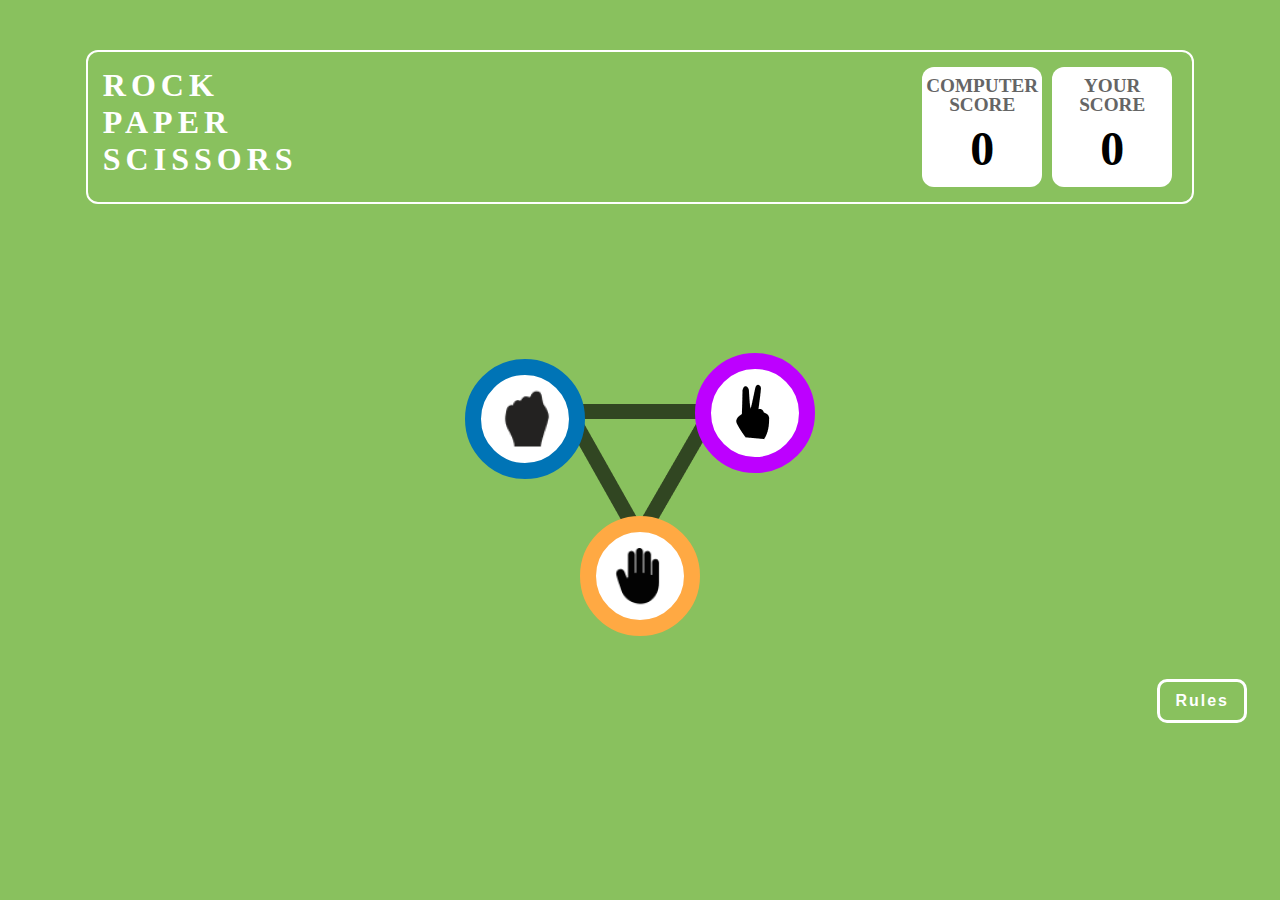
<file: index.html>
<!DOCTYPE html>
<html lang="en">
  <head>
    <meta charset="UTF-8" />
    <meta name="viewport" content="width=device-width, initial-scale=1.0" />
    <title>Rock Paper Scissor</title>
    <link rel="stylesheet" href="./style.css" />
  </head>
  <body>
    <div class="panel">
      <div class="title">
        <div>Rock</div>
        <div>Paper</div>
        <div>Scissors</div>
      </div>
      <div class="score-board">
        <span class="cmp-score">
          <p>Computer</p>
          <p>Score</p>
          <div class="count js-cmp-score">0</div>
        </span>
        <span class="ply-score">
          <p>Your</p>
          <p>Score</p>
          <div class="count js-ply-score">0</div>
        </span>
      </div>
    </div>

    <div class="container">
      <div class="js-inner-elements moves-div">
        <button class="button-rock">
          <img class="img-size js-rock-btn" src="./img/Rock.png" alt="" />
        </button>
        <img src="./img/Line 1.png" alt="" />
        <div>
          <button class="button-scissor js-scissor-btn">
            <img class="img-size" src="./img/Scissors.png" alt="" />
          </button>
          <img src="./img/Line 3.png" alt="" />
          <button class="button-paper js-paper-btn">
            <img class="img-size" src="./img/Paper.png" alt="" />
          </button>
          <img src="./img/Line 2.png" alt="" />
        </div>
      </div>
    </div>
    <div class="botton-btn">
      <button class="rul-btn" id="js-rul-btn">Rules</button>
      <button class="nxt-btn" id="js-nxt-btn">Next</button>
    </div>
    <script src="./script.js"></script>
  </body>
</html>
</file>
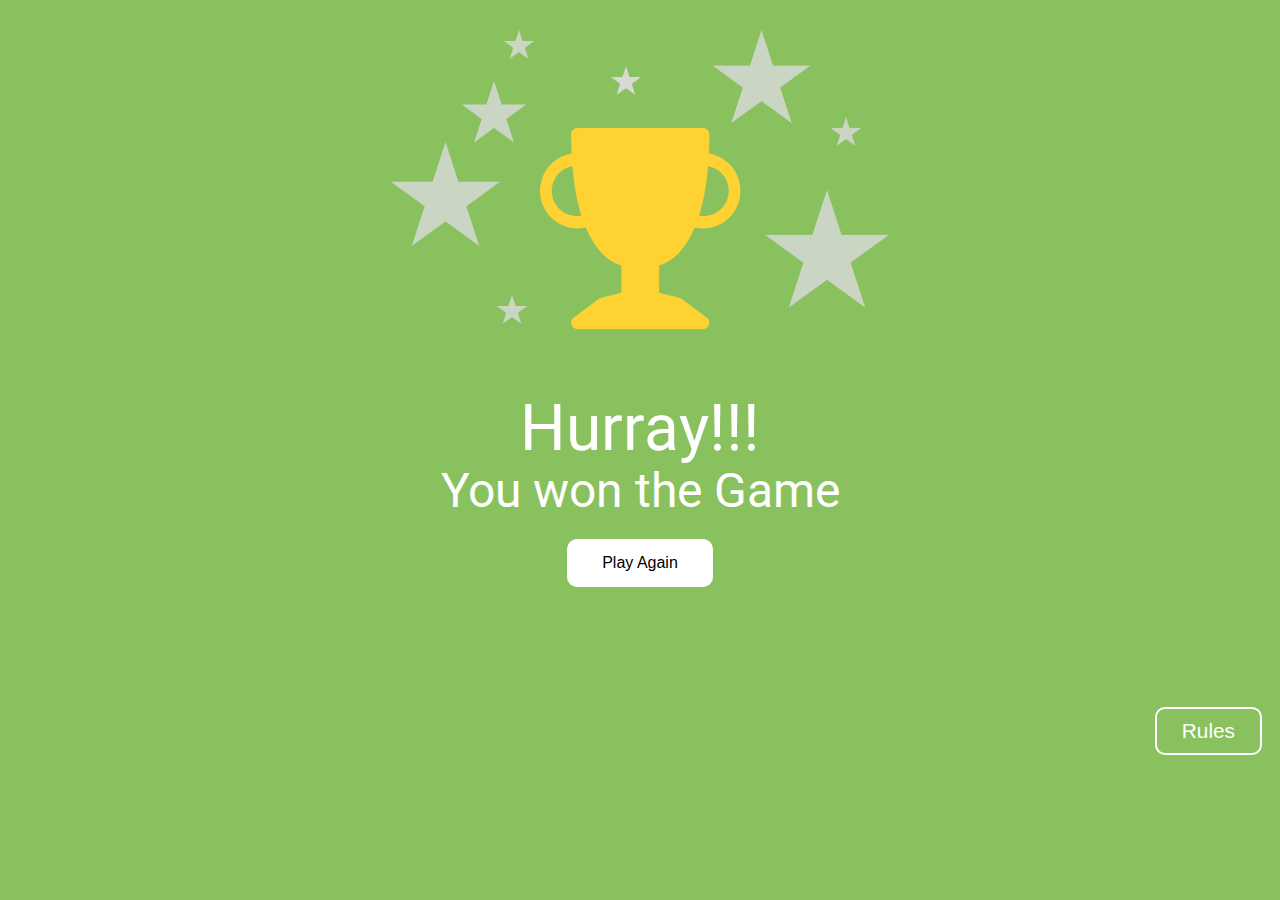
<file: hurray.html>
<!DOCTYPE html>
<html lang="en">
  <head>
    <meta charset="UTF-8" />
    <meta name="viewport" content="width=device-width, initial-scale=1.0" />
    <title>Document</title>
    <link rel="stylesheet" href="./hurray.css" />
    <link rel="preconnect" href="https://fonts.googleapis.com" />
    <link rel="preconnect" href="https://fonts.gstatic.com" crossorigin />
    <link
      href="https://fonts.googleapis.com/css2?family=Roboto:ital,wght@0,100;0,300;0,400;0,500;0,700;0,900;1,100;1,300;1,400;1,500;1,700;1,900&display=swap"
      rel="stylesheet"
    />
  </head>
  <body>
    <section class="section">
      <div class="content">
        <div>
          <img class="star" src="./img/cup.png" alt="" />
        </div>
        <div class="cups">
          <img src="./img/star.png" alt="" />
        </div>
        <div>
          <div class="all-para">
            <p class="p1">Hurray!!!</p>
            <p class="p2">You won the Game</p>
          </div>
          <button class="btn-ply-again" onclick="playAgain()" ;>
            Play Again
          </button>
        </div>

        <div class="end-button"><button class="rules-btn">Rules</button></div>
      </div>
    </section>
    <script>
      function playAgain() {
        localStorage.removeItem("scores");
        window.location.href = "./index.html";
      }
      let imgVisible = false;
      let img;
      document.querySelector(".rules-btn").addEventListener("click", () => {
        if (!imgVisible) {
          img = document.createElement("img");
          img.src = "./img/rules.png";
          img.style.position = "absolute";
          img.style.bottom = "100px";
          img.style.right = "20px";
          document.querySelector(".rules-btn").appendChild(img);
          imgVisible = true;
        } else {
          document.querySelector(".rules-btn").removeChild(img);
          imgVisible = false;
        }
      });
    </script>
  </body>
</html>
</file>
<file: style.css>
body {
  height: 100%;
  background-color: #89c15e;
  font-family: "roboto";
  text-transform: uppercase;
}

.panel {
  color: white;
  font-size: 1.3rem;
  border: white solid 2px;
  display: flex;
  width: 85%;
  height: 120px;

  justify-content: space-between;
  margin-left: auto;
  margin-right: auto;
  padding: 15px;
  margin-top: 50px;
  font-weight: bold;
  border-radius: 12px;
  -webkit-border-radius: 12px;
  -moz-border-radius: 12px;
  -ms-border-radius: 12px;
  -o-border-radius: 12px;
}

.title {
  font-size: 2rem;
  letter-spacing: 5px;
}

.score-board {
  display: flex;
}

.cmp-score,
.ply-score {
  width: 7.5rem;
  background-color: white;
  color: rgba(101, 101, 101, 1);
  font-weight: 700;
  line-height: 0;
  justify-self: center;
  margin-left: 5px;
  margin-right: 5px;
  font-size: 1.2rem;
  text-align: center;
  border-radius: 12px;
  -webkit-border-radius: 12px;
  -moz-border-radius: 12px;
  -ms-border-radius: 12px;
  -o-border-radius: 12px;
  font-weight: normal;
}

.cmp-score p {
  font-weight: 700;
}
.ply-score p {
  font-weight: 700;
}

.count {
  line-height: 1;
  font-size: 3rem;
  font-weight: bold;
  color: black;
}

.container {
  width: 85%;
  margin-left: auto;
  margin-right: auto;
  margin-top: 200px;
  display: flex;
  justify-content: center;
  position: relative;
}

.buttons {
  position: relative;
}

.button-rock {
  height: 120px;
  width: 120px;
  position: absolute;
  margin-top: -45px;
  margin-left: -106px;
  background-color: white;
  border: rgba(0, 116, 182, 1) solid 16px;
  border-radius: 60px;
  cursor: pointer;
}

.button-scissor {
  height: 120px;
  width: 120px;
  position: absolute;
  margin-top: -70px;
  margin-left: 124px;
  background-color: white;
  border: 16px solid rgba(189, 0, 255, 1);
  border-radius: 60px;
  -webkit-border-radius: 60px;
  -moz-border-radius: 60px;
  -ms-border-radius: 60px;
  -o-border-radius: 60px;
  cursor: pointer;
}
.button-paper {
  height: 120px;
  width: 120px;
  position: absolute;
  margin-top: 93px;
  margin-left: -62px;
  background-color: white;
  border: rgba(255, 169, 67, 1) solid 16px;
  border-radius: 60px;
  -webkit-border-radius: 60px;
  -moz-border-radius: 60px;
  -ms-border-radius: 60px;
  -o-border-radius: 60px;
  cursor: pointer;
}

.botton-btn {
  display: flex;
  width: 100%;
  position: absolute;
  justify-content: flex-end;
  margin-top: 150px;
  margin-left: -26px;
}

.rul-btn {
  padding-top: 10px;
  padding-bottom: 10px;
  padding-left: 15px;
  padding-right: 15px;
  background-color: transparent;
  border: white solid 3px;
  color: white;
  font-size: 1rem;
  margin-right: 15px;
  letter-spacing: 2px;
  font-weight: bold;
  border-radius: 10px;
  -webkit-border-radius: 10px;
  -moz-border-radius: 10px;
  -ms-border-radius: 10px;
  -o-border-radius: 10px;
}
.nxt-btn {
  padding-top: 10px;
  padding-bottom: 10px;
  padding-left: 15px;
  padding-right: 15px;
  margin-left: 15px;
  background-color: transparent;
  border: white solid 3px;
  color: white;
  font-size: 1rem;
  letter-spacing: 2px;
  font-weight: bold;
  border-radius: 10px;
  -webkit-border-radius: 10px;
  -moz-border-radius: 10px;
  -ms-border-radius: 10px;
  -o-border-radius: 10px;
}

/* Js Style */

.ply-button-rock {
  height: 120px;
  width: 120px;
  position: absolute;
  margin-top: -35px;
  margin-left: -265px;
  background-color: white;
  border: rgba(0, 116, 182, 1) solid 16px;
  border-radius: 60px;
  -webkit-border-radius: 60px;
  -moz-border-radius: 60px;
  -ms-border-radius: 60px;
  -o-border-radius: 60px;
  cursor: pointer;
}
.cmp-button-rock {
  height: 120px;
  width: 120px;
  position: absolute;
  margin-top: -38px;
  margin-left: 190px;
  background-color: white;
  border: rgba(0, 116, 182, 1) solid 16px;
  border-radius: 60px;
  -webkit-border-radius: 60px;
  -moz-border-radius: 60px;
  -ms-border-radius: 60px;
  -o-border-radius: 60px;
  cursor: pointer;
}
.ply-button-scissors {
  height: 120px;
  width: 120px;
  position: absolute;
  margin-top: -35px;
  margin-left: -265px;
  background-color: white;
  border: 16px solid rgba(189, 0, 255, 1);
  border-radius: 60px;
  -webkit-border-radius: 60px;
  -moz-border-radius: 60px;
  -ms-border-radius: 60px;
  -o-border-radius: 60px;
  cursor: pointer;
}
.cmp-button-scissors {
  height: 120px;
  width: 120px;
  position: absolute;
  margin-top: -38px;
  margin-left: 190px;
  background-color: white;
  border: 16px solid rgba(189, 0, 255, 1);
  border-radius: 60px;
  -webkit-border-radius: 60px;
  -moz-border-radius: 60px;
  -ms-border-radius: 60px;
  -o-border-radius: 60px;
  cursor: pointer;
}
.ply-button-paper {
  height: 120px;
  width: 120px;
  position: absolute;
  margin-top: -35px;
  margin-left: -265px;
  background-color: white;
  border: rgba(255, 169, 67, 1) solid 16px;
  border-radius: 60px;
  -webkit-border-radius: 60px;
  -moz-border-radius: 60px;
  -ms-border-radius: 60px;
  -o-border-radius: 60px;
  cursor: pointer;
}
.cmp-button-paper {
  height: 120px;
  width: 120px;
  position: absolute;
  margin-top: -38px;
  margin-left: 190px;
  background-color: white;
  border: rgba(255, 169, 67, 1) solid 16px;
  border-radius: 60px;
  -webkit-border-radius: 60px;
  -moz-border-radius: 60px;
  -ms-border-radius: 60px;
  -o-border-radius: 60px;
  cursor: pointer;
}
.js-img-style {
  position: absolute;
}

.js-btn-position {
  margin-top: -67px;
  margin-left: -96px;
  z-index: 10;
}

#play-again {
  position: absolute;
  margin-top: 70px;
  margin-left: -62px;
  padding-top: 10px;
  padding-bottom: 10px;
  padding-left: 30px;
  padding-right: 30px;
  background: white;
  border: white solid 5px;
  border-radius: 10px;
  letter-spacing: 3px;
  font-weight: 600;
  font-size: 0.8rem;
  color: rgba(107, 107, 107, 1);
}
.js-para {
  position: absolute;
  color: white;
  font-size: 3rem;
  letter-spacing: 3px;
  margin-top: -16px;
  margin-left: -100px;
  text-align: center;
}

.js-para-2 {
  position: absolute;
  color: white;
  font-size: 1.2rem;
  margin-top: 35px;
  margin-left: -48px;
  text-align: center;
  letter-spacing: 3px;
  font-weight: bold;
}

.js-para-tie {
  position: absolute;
  color: white;
  font-size: 3rem;
  letter-spacing: 3px;
  margin-top: -16px;
  margin-left: -25px;
  text-align: center;
}

.text-1 {
  position: absolute;
  color: white;
  margin-top: -72px;
  margin-left: -250px;
}

.text-2 {
  position: absolute;
  color: white;
  margin-top: -75px;
  margin-left: 210px;
  width: fit-content;
  text-align: center;
}

/* @keyframes winner {
  0% {
    box-shadow: 0 0 0 0 #293251;
    opacity: 0.5;
  }
  50% {
    box-shadow: 0 0 0 40px #293251, 0 0 0 80px #232c4b;
    opacity: 0.8;
  }
  100% {
    box-shadow: 0 0 0 130px #1e2949;
    opacity: 1;
  }
}

@keyframes loser {
  0% {
    box-shadow: 0 0 0 0 #ff5f5f;
    opacity: 0.5;
  }
  50% {
    box-shadow: 0 0 0 40px #ff4c4c, 0 0 0 80px #ff1f1f;
    opacity: 0.8;
  }
  100% {
    box-shadow: 0 0 0 130px #ff0000;
    opacity: 1;
  }
}

.winner-button {
  animation: winner 1s ease forwards;
}

.loser-button {
  animation: loser 1s ease forwards;
} */

@keyframes winner {
  0% {
    box-shadow: 0 0 0 0 rgba(20, 70, 20, 0.8);
  }
  20% {
    box-shadow: 0 0 0 15px rgba(20, 70, 20, 0.6),
      0 0 0 30px rgba(35, 44, 75, 0.4), 0 0 0 45px rgba(30, 41, 73, 0.2);
  }
  40% {
    box-shadow: 0 0 0 30px rgba(20, 70, 20, 0.6),
      0 0 0 60px rgba(35, 44, 75, 0.4), 0 0 0 90px rgba(30, 41, 73, 0.2);
  }
  60% {
    box-shadow: 0 0 0 45px rgba(20, 70, 20, 0.4),
      0 0 0 90px rgba(35, 44, 75, 0.2), 0 0 0 135px rgba(30, 41, 73, 0.1);
  }
  100% {
    box-shadow: 0 0 0 45px rgba(20, 70, 20, 0.2),
      0 0 0 90px rgba(35, 44, 75, 0.1), 0 0 0 135px rgba(30, 41, 73, 0.05); /* Adjusted to medium sizes */
  }
}

.winner-button {
  animation: winner 1s forwards;
  -webkit-animation: winner 1s forwards;
}

.loser-button {
  animation: winner 1s ease-out forwards;
  -webkit-animation: winner 1s ease-out forwards;
}
</file>
<file: hurray.css>
body {
  background-color: #89c15e;
  font-family: "Roboto", sans-serif;
  height: 100%;
}

.content {
  display: flex;
  flex-direction: column;
  justify-content: center;
  align-items: center;
  text-align: center;
}

.cups {
  position: absolute;
  top: 30px;
}

.star {
  margin-top: 120px;
  position: relative;
}

.end-button {
  margin-top: 120px;
  align-self: self-end;
  margin-right: 10px;
}

.rules-btn {
  padding-left: 25px;
  padding-right: 25px;
  padding-top: 10px;
  padding-bottom: 10px;
  background-color: transparent;
  border: white solid 2px;
  border-radius: 10px;
  -webkit-border-radius: 10px;
  -moz-border-radius: 10px;
  -ms-border-radius: 10px;
  -o-border-radius: 10px;
  font-size: 1.3rem;
  color: white;
  cursor: pointer;
}

.all-para {
  line-height: 0px;
}
.p1 {
  font-size: 4rem;
  text-align: center;
  color: white;
  margin-top: 64px;
  margin-bottom: 0;
  line-height: 1;
  letter-spacing: 10%;
}
.p2 {
  font-size: 3rem;
  color: white;
  text-wrap: nowrap;
  letter-spacing: 10%;
  margin-top: 30px;
}

.btn-ply-again {
  padding-left: 30px;
  padding-right: 30px;
  font-size: 1rem;
  font-weight: lighter;
  letter-spacing: 10%;
  padding-top: 10px;
  padding-bottom: 10px;
  background-color: white;
  border: white solid 5px;
  border-radius: 10px;
  -webkit-border-radius: 10px;
  -moz-border-radius: 10px;
  -ms-border-radius: 10px;
  -o-border-radius: 10px;
  cursor: pointer;
}
</file>
